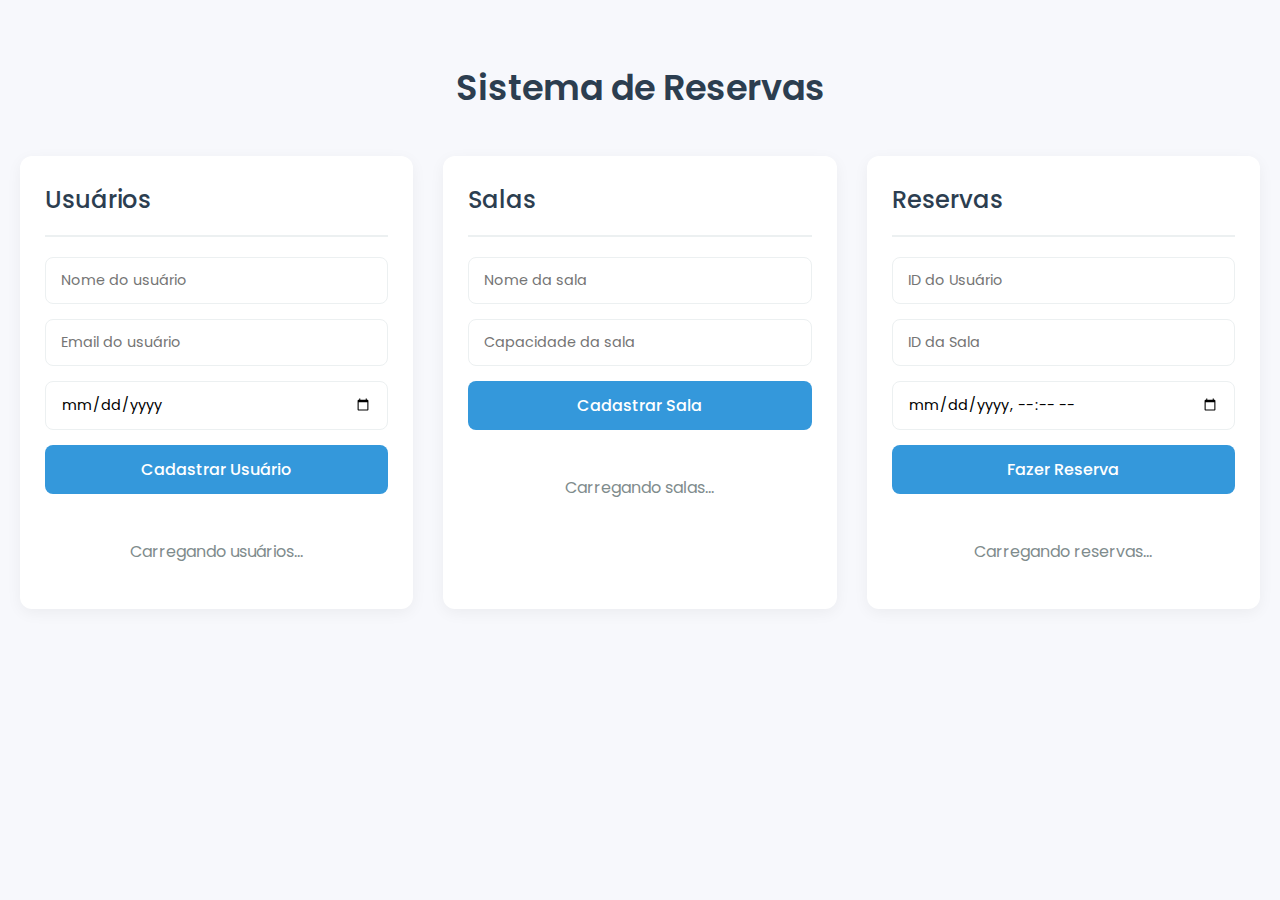
<file: frontend/index.html>
<!DOCTYPE html>
<html lang="pt-br">
<head>
  <meta charset="UTF-8" />
  <meta name="viewport" content="width=device-width, initial-scale=1.0" />
  <title>Sistema de Reservas</title>
  <link rel="preconnect" href="https://fonts.googleapis.com">
  <link rel="preconnect" href="https://fonts.gstatic.com" crossorigin>
  <link href="https://fonts.googleapis.com/css2?family=Poppins:wght@300;400;500;600&display=swap" rel="stylesheet">
  <link rel="stylesheet" href="css/styles.css">
  <style>
    /* --- CSS Variables para fácil customização --- */
    :root {
      --bg-color: #f7f8fc;
      --card-bg-color: #ffffff;
      --primary-text-color: #2c3e50;
      --secondary-text-color: #7f8c8d;
      --accent-color: #3498db;
      --accent-color-hover: #2980b9;
      --delete-color: #e74c3c;
      --delete-color-hover: #c0392b;
      --border-color: #ecf0f1;
      --shadow-color: rgba(0, 0, 0, 0.05);
      --success-color: #2ecc71;
      --error-color: #e74c3c;
    }

    /* --- Estilos Gerais --- */
    * { box-sizing: border-box; margin: 0; padding: 0; }

    body {
      font-family: 'Poppins', sans-serif;
      background-color: var(--bg-color);
      color: var(--primary-text-color);
      line-height: 1.6;
    }

    .dashboard-container {
      max-width: 1400px;
      margin: 40px auto;
      padding: 20px;
    }

    h1 {
      font-size: 2.2rem;
      font-weight: 600;
      margin-bottom: 40px;
      text-align: center;
    }

    /* --- Layout dos Cards --- */
    .cards-grid {
      display: grid;
      grid-template-columns: repeat(auto-fit, minmax(350px, 1fr));
      gap: 30px;
    }

    .card {
      background-color: var(--card-bg-color);
      padding: 25px;
      border-radius: 12px;
      box-shadow: 0 4px 15px var(--shadow-color);
      display: flex;
      flex-direction: column;
    }

    .card h2 {
      font-size: 1.5rem;
      font-weight: 500;
      border-bottom: 2px solid var(--border-color);
      padding-bottom: 15px;
      margin-bottom: 20px;
    }

    /* --- Estilos de Formulário --- */
    form {
      display: flex;
      flex-direction: column;
      gap: 15px;
      margin-bottom: 25px;
    }

    input {
      width: 100%;
      padding: 12px 15px;
      border: 1px solid var(--border-color);
      border-radius: 8px;
      font-family: 'Poppins', sans-serif;
      font-size: 0.9rem;
    }

    button {
      padding: 12px 15px;
      border: none;
      border-radius: 8px;
      color: white;
      font-family: 'Poppins', sans-serif;
      font-size: 1rem;
      font-weight: 500;
      cursor: pointer;
      transition: background-color 0.2s;
    }
    
    button.btn-primary { background-color: var(--accent-color); }
    button.btn-primary:hover { background-color: var(--accent-color-hover); }

    /* --- Estilos de Tabela e Ações --- */
    .list-container {
        flex-grow: 1;
        max-height: 350px;
        overflow-y: auto;
    }
    table {
        width: 100%;
        border-collapse: collapse;
        font-size: 0.9rem;
    }
    th, td {
        text-align: left;
        padding: 12px;
        border-bottom: 1px solid var(--border-color);
    }
    th {
        font-weight: 600;
        color: var(--secondary-text-color);
        position: sticky;
        top: 0;
        background: var(--card-bg-color);
    }
    td.actions { display: flex; justify-content: flex-end; }
    .btn-delete {
        background-color: var(--delete-color);
        padding: 5px 10px;
        font-size: 0.8rem;
    }
    .btn-delete:hover { background-color: var(--delete-color-hover); }
    .empty-state { text-align: center; padding: 20px; color: var(--secondary-text-color); }

    /* --- Notificação (Toast) --- */
    #toast { position: fixed; bottom: 20px; right: 20px; padding: 15px 25px; border-radius: 8px; color: white; font-weight: 500; opacity: 0; visibility: hidden; transform: translateY(20px); transition: all 0.3s ease-in-out; z-index: 1000; }
    #toast.show { opacity: 1; visibility: visible; transform: translateY(0); }
    #toast.success { background-color: var(--success-color); }
    #toast.error { background-color: var(--error-color); }

  </style>
</head>
<body>

  <div class="dashboard-container">
    <h1>Sistema de Reservas</h1>

    <div class="cards-grid">
      <!-- Card de Usuários -->
      <div class="card">
        <h2>Usuários</h2>
        <form id="usuarioForm">
          <input type="text" id="nomeUsuario" placeholder="Nome do usuário" required />
          <input type="email" id="emailUsuario" placeholder="Email do usuário" required />
          <input type="date" id="dataNascimentoUsuario" placeholder="Data de nascimento do usuário" required />
          <button type="submit" class="btn-primary">Cadastrar Usuário</button>
        </form>
        <div id="usuariosListContainer" class="list-container">
            <p class="empty-state">Carregando usuários...</p>
        </div>
      </div>

      <!-- Card de Salas -->
      <div class="card">
        <h2>Salas</h2>
        <form id="salaForm">
          <input type="text" id="nomeSala" placeholder="Nome da sala" required />
          <input type="number" id="capacidadeSala" placeholder="Capacidade da sala" required />
          <button type="submit" class="btn-primary">Cadastrar Sala</button>
        </form>
        <div id="salasListContainer" class="list-container">
            <p class="empty-state">Carregando salas...</p>
        </div>
      </div>

      <!-- Card de Reservas -->
      <div class="card">
        <h2>Reservas</h2>
        <form id="reservaForm">
          <input type="number" id="usuarioId" placeholder="ID do Usuário" required />
          <input type="number" id="salaId" placeholder="ID da Sala" required />
          <input type="datetime-local" id="dataHoraReserva" placeholder="Data e hora da reserva" required />
          <button type="submit" class="btn-primary">Fazer Reserva</button>
        </form>
        <div id="reservasListContainer" class="list-container">
            <p class="empty-state">Carregando reservas...</p>
        </div>
      </div>
    </div>
  </div>

  <div id="toast"></div>

  <script src="js/api.js"></script>
  <script src="js/ui.js"></script>
  <script src="js/app.js"></script>
</body>
</html>
</file>
<file: frontend/css/styles.css>
/* --- CSS Variables para fácil customização --- */
:root {
    --bg-color: #f7f8fc;
    --card-bg-color: #ffffff;
    --primary-text-color: #2c3e50;
    --secondary-text-color: #7f8c8d;
    --accent-color: #3498db;
    --accent-color-hover: #2980b9;
    --delete-color: #e74c3c;
    --delete-color-hover: #c0392b;
    --border-color: #ecf0f1;
    --shadow-color: rgba(0, 0, 0, 0.05);
    --success-color: #2ecc71;
    --error-color: #e74c3c;
}

/* --- Estilos Gerais --- */
* { 
    box-sizing: border-box; 
    margin: 0; 
    padding: 0; 
}

body {
    font-family: 'Poppins', sans-serif;
    background-color: var(--bg-color);
    color: var(--primary-text-color);
    line-height: 1.6;
}

.dashboard-container {
    max-width: 1400px;
    margin: 40px auto;
    padding: 20px;
}

h1 {
    font-size: 2.2rem;
    font-weight: 600;
    margin-bottom: 40px;
    text-align: center;
}

/* --- Layout dos Cards --- */
.cards-grid {
    display: grid;
    grid-template-columns: repeat(auto-fit, minmax(350px, 1fr));
    gap: 30px;
}

.card {
    background-color: var(--card-bg-color);
    padding: 25px;
    border-radius: 12px;
    box-shadow: 0 4px 15px var(--shadow-color);
    display: flex;
    flex-direction: column;
}

.card h2 {
    font-size: 1.5rem;
    font-weight: 500;
    border-bottom: 2px solid var(--border-color);
    padding-bottom: 15px;
    margin-bottom: 20px;
}

/* --- Estilos de Formulário --- */
form {
    display: flex;
    flex-direction: column;
    gap: 15px;
    margin-bottom: 25px;
}

input {
    width: 100%;
    padding: 12px 15px;
    border: 1px solid var(--border-color);
    border-radius: 8px;
    font-family: 'Poppins', sans-serif;
    font-size: 0.9rem;
}

button {
    padding: 12px 15px;
    border: none;
    border-radius: 8px;
    color: white;
    font-family: 'Poppins', sans-serif;
    font-size: 1rem;
    font-weight: 500;
    cursor: pointer;
    transition: background-color 0.2s;
}

button.btn-primary { 
    background-color: var(--accent-color); 
}

button.btn-primary:hover { 
    background-color: var(--accent-color-hover); 
}

/* --- Estilos de Tabela e Ações --- */
.list-container {
    flex-grow: 1;
    max-height: 350px;
    overflow-y: auto;
}

table {
    width: 100%;
    border-collapse: collapse;
    font-size: 0.9rem;
}

th, td {
    text-align: left;
    padding: 12px;
    border-bottom: 1px solid var(--border-color);
}

th {
    font-weight: 600;
    color: var(--secondary-text-color);
    position: sticky;
    top: 0;
    background: var(--card-bg-color);
}

td.actions { 
    display: flex; 
    justify-content: flex-end; 
}

.btn-delete {
    background-color: var(--delete-color);
    padding: 5px 10px;
    font-size: 0.8rem;
}

.btn-delete:hover { 
    background-color: var(--delete-color-hover); 
}

.empty-state { 
    text-align: center; 
    padding: 20px; 
    color: var(--secondary-text-color); 
}

/* --- Notificação (Toast) --- */
#toast { 
    position: fixed; 
    bottom: 20px; 
    right: 20px; 
    padding: 15px 25px; 
    border-radius: 8px; 
    color: white; 
    font-weight: 500; 
    opacity: 0; 
    visibility: hidden; 
    transform: translateY(20px); 
    transition: all 0.3s ease-in-out; 
    z-index: 1000; 
}

#toast.show { 
    opacity: 1; 
    visibility: visible; 
    transform: translateY(0); 
}

#toast.success { 
    background-color: var(--success-color); 
}

#toast.error { 
    background-color: var(--error-color); 
}
</file>
